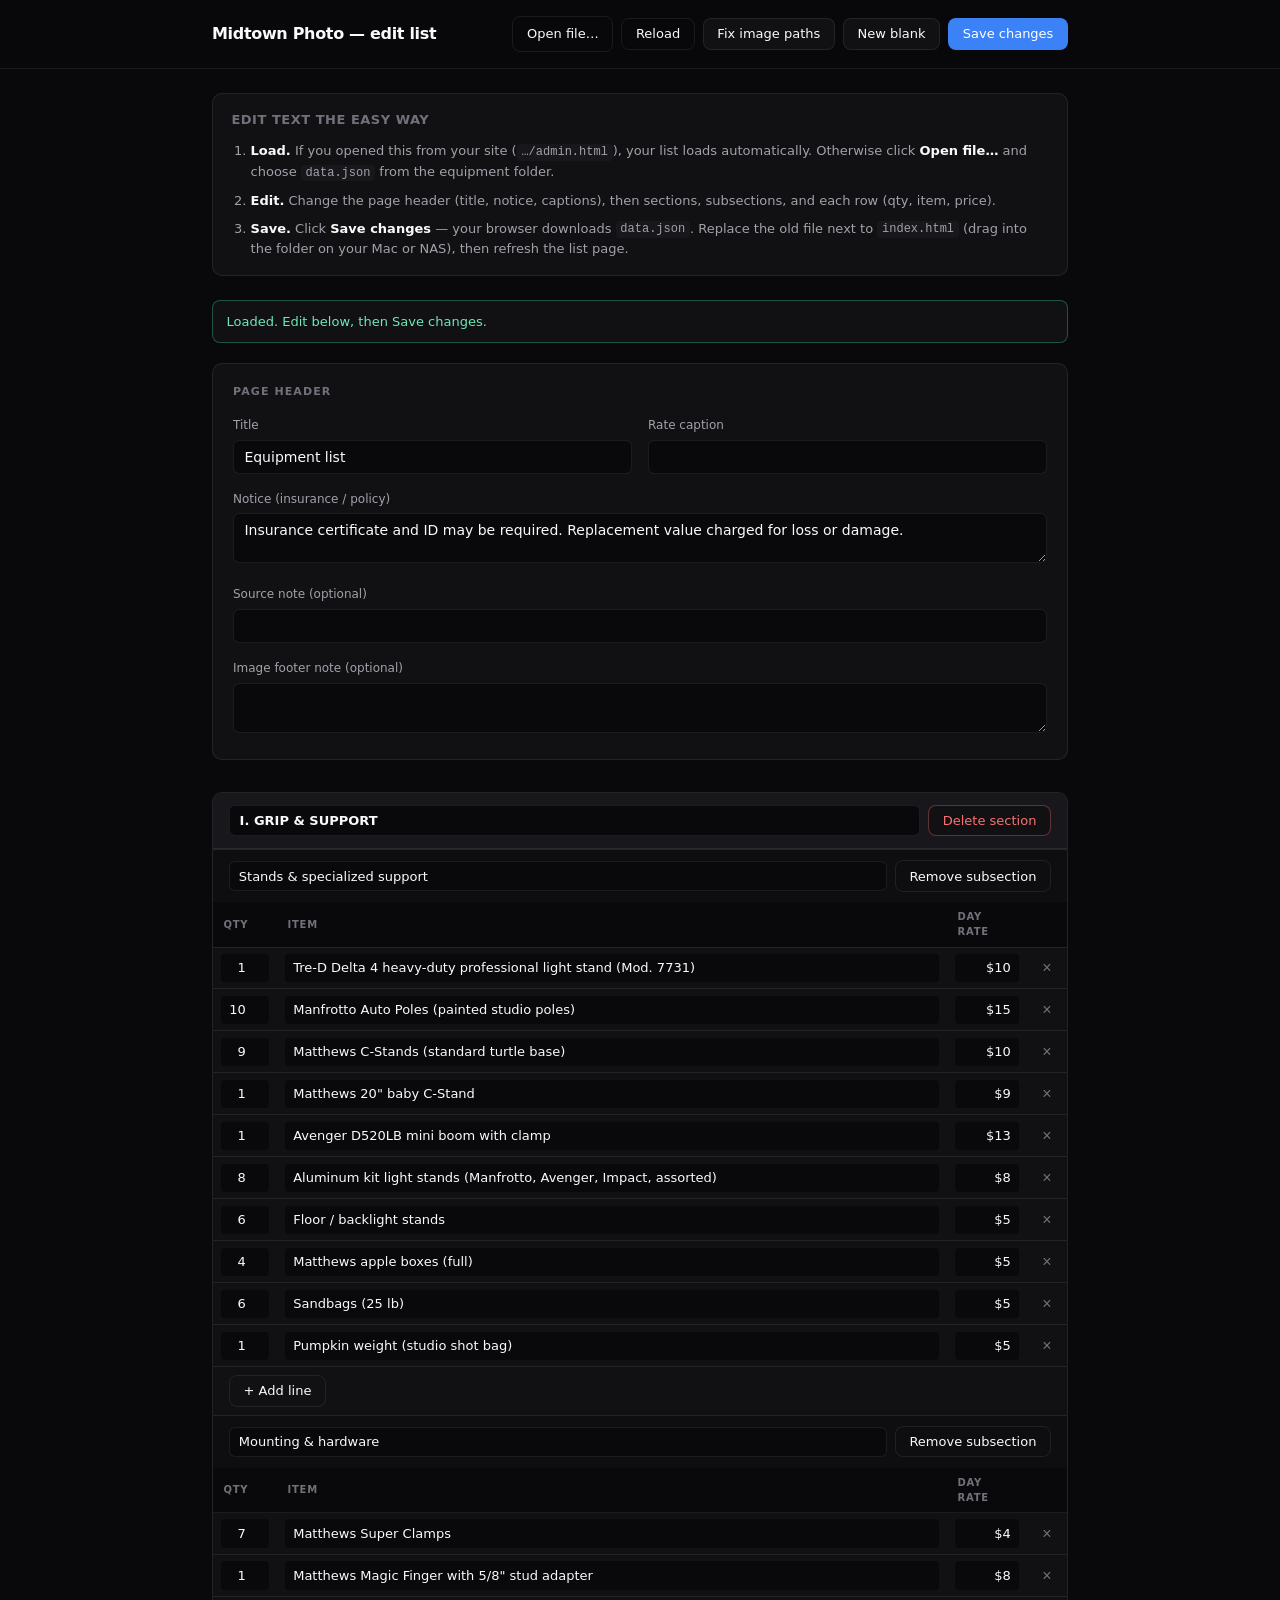
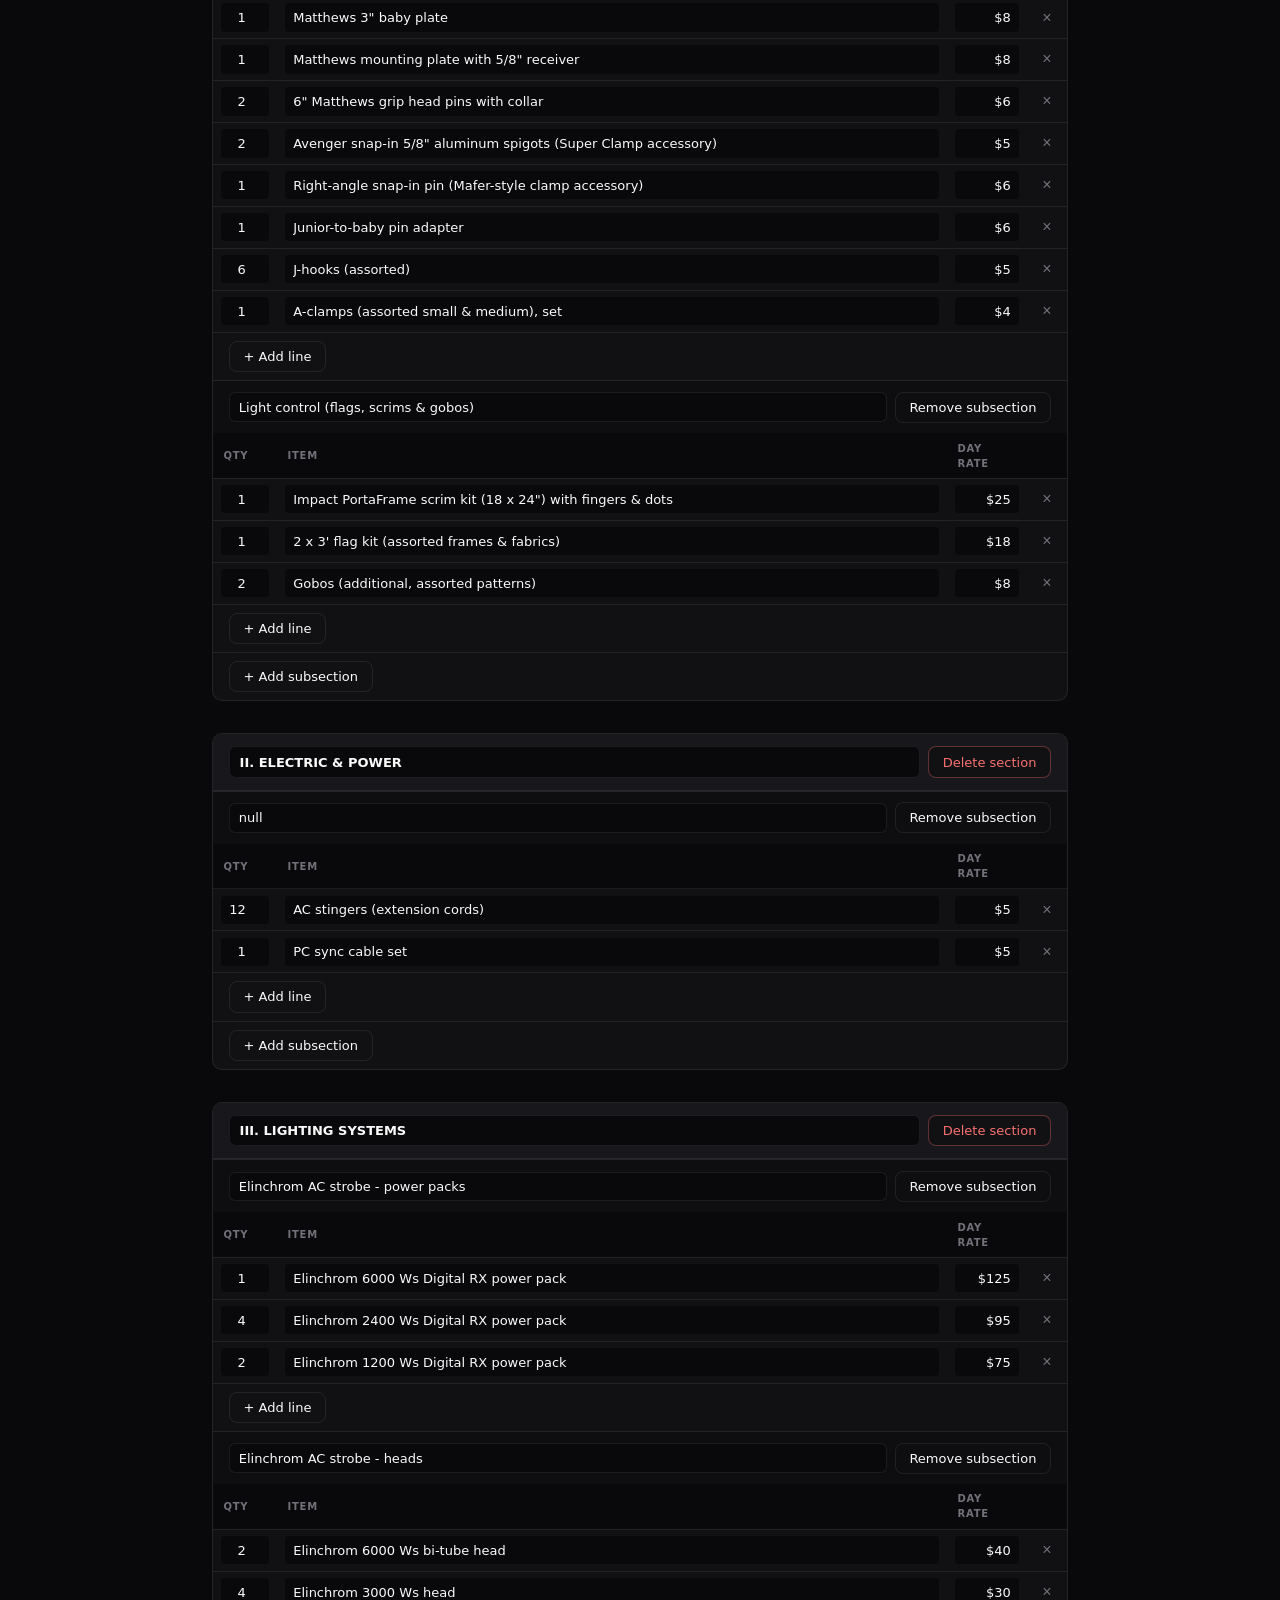
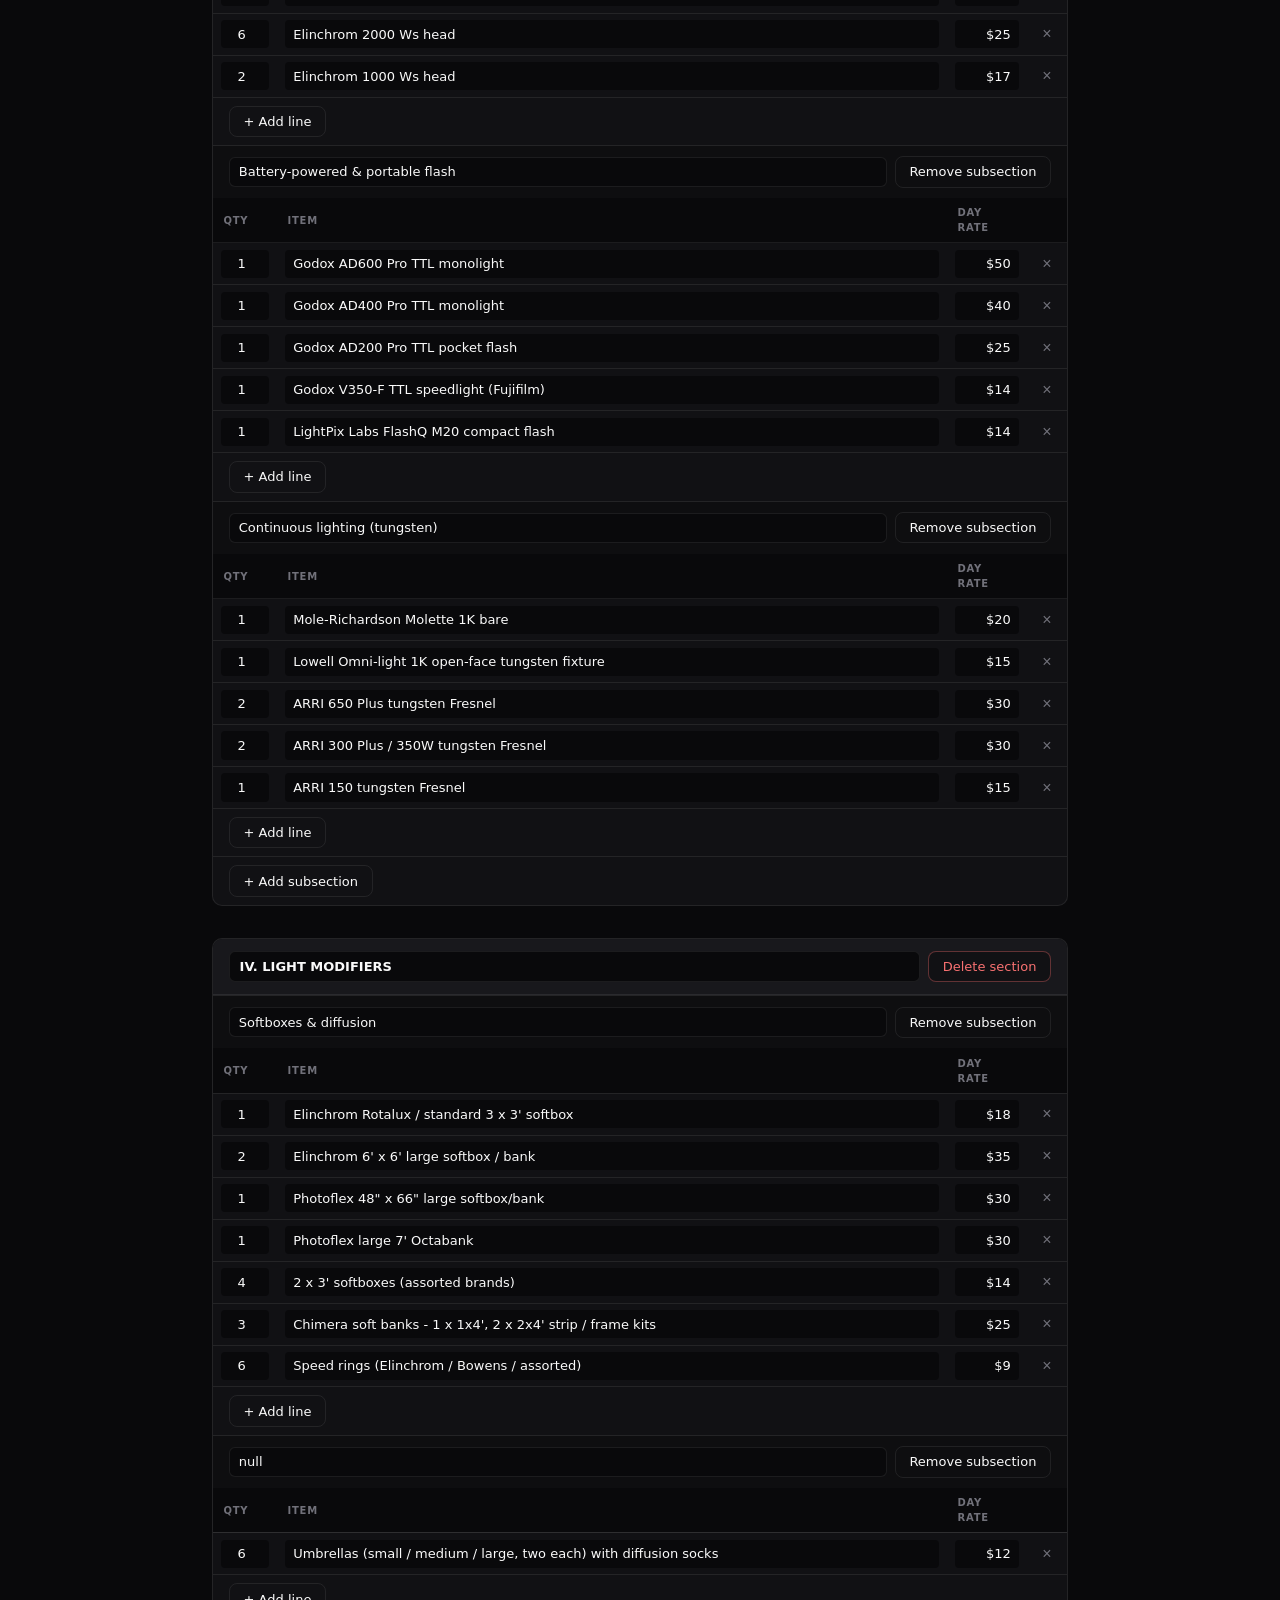
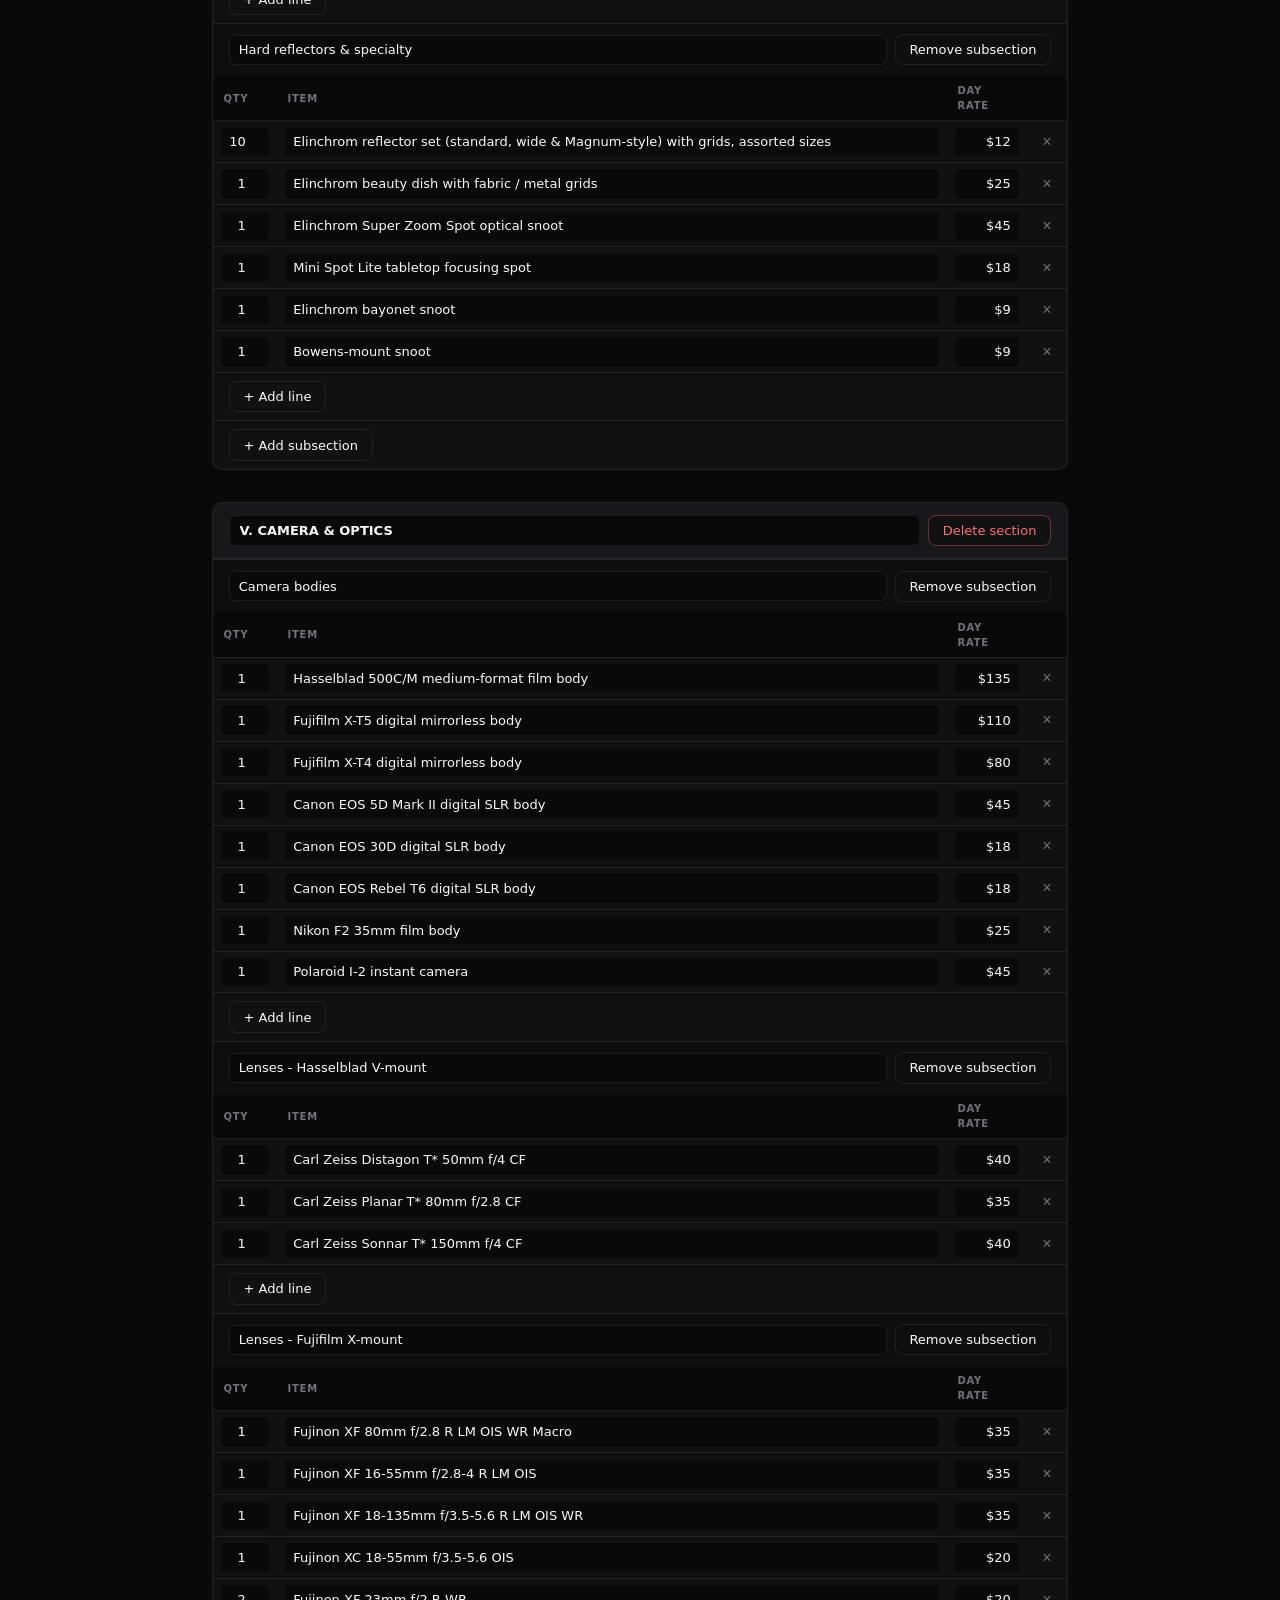
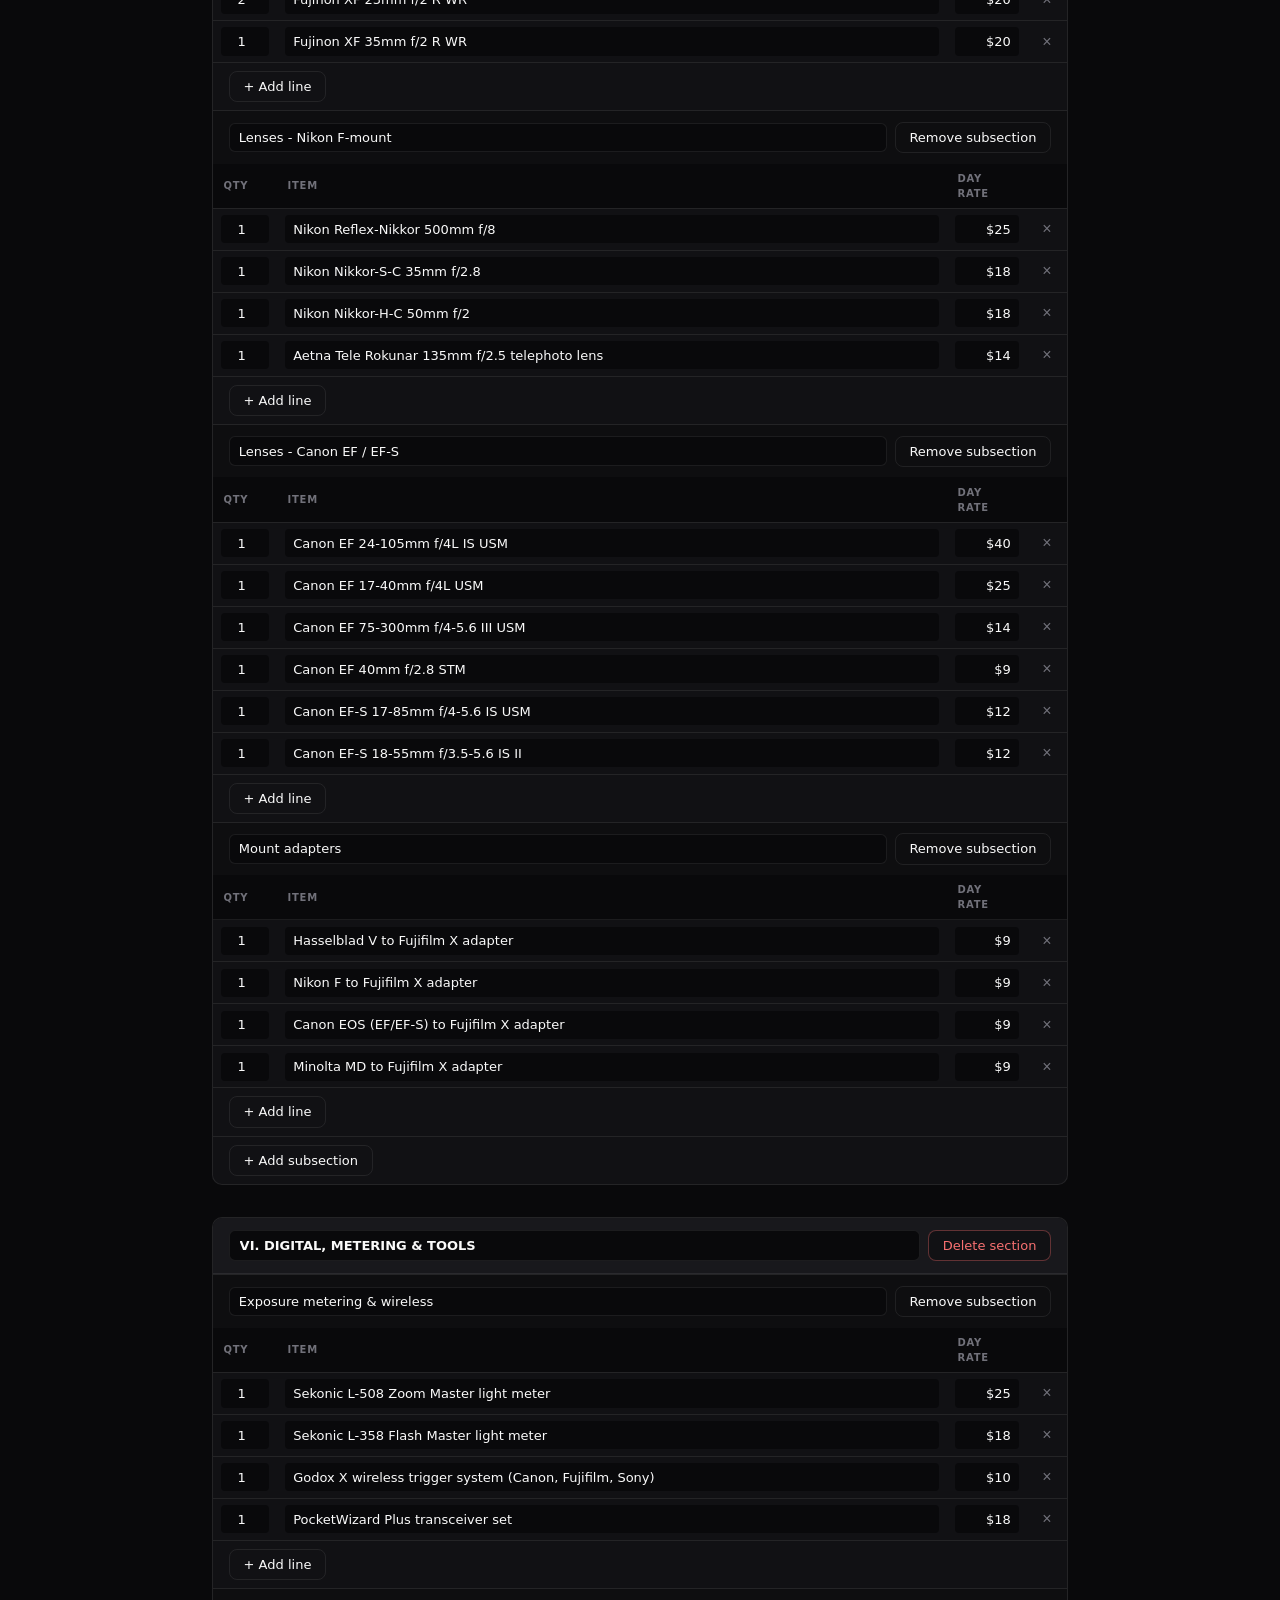
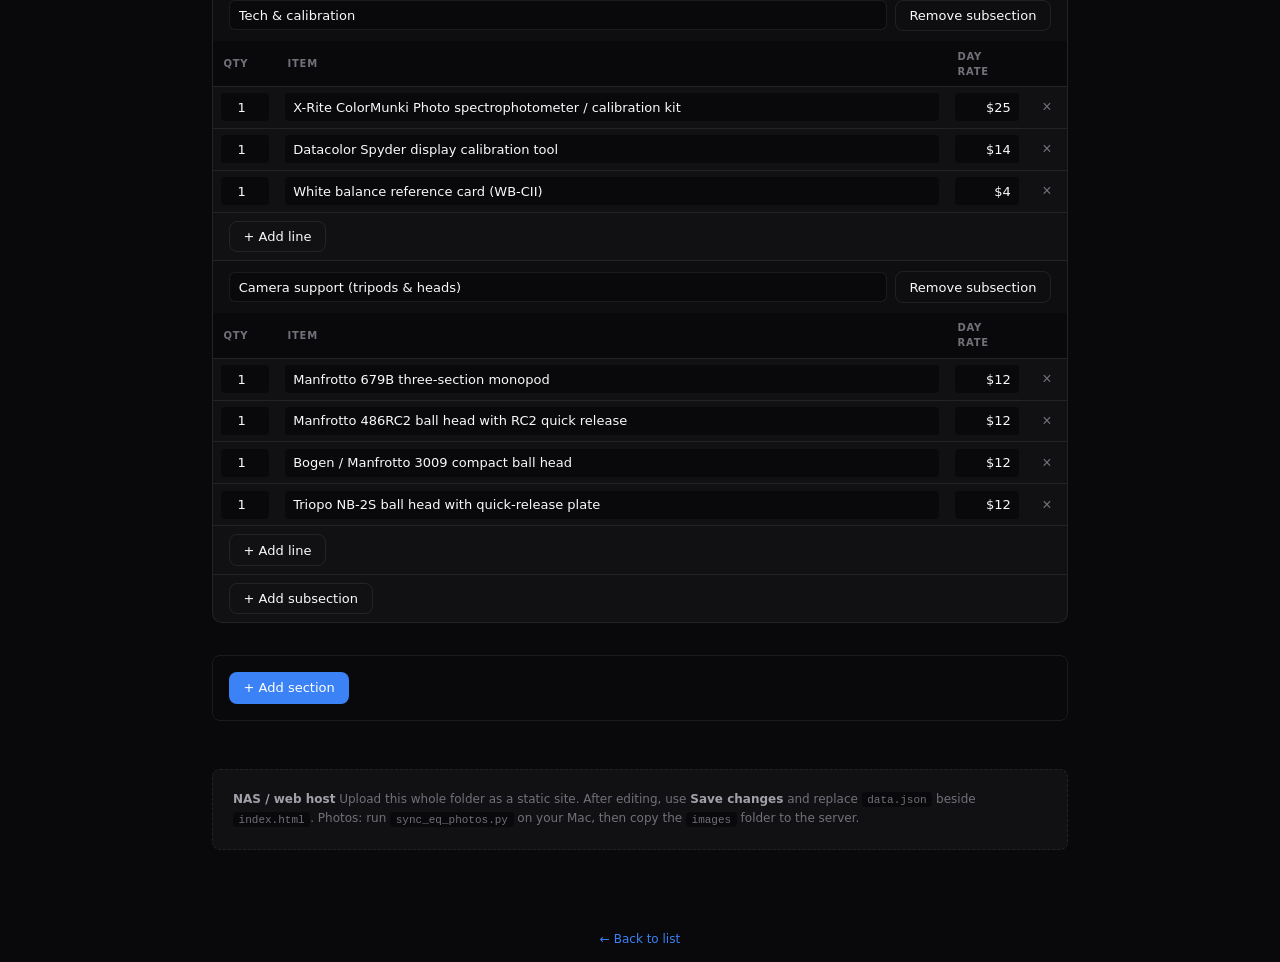
<file: admin.html>
<!DOCTYPE html>
<html lang="en">
<head>
  <meta charset="utf-8" />
  <meta name="viewport" content="width=device-width, initial-scale=1" />
  <meta name="robots" content="noindex, nofollow" />
  <title>Midtown Photo — Edit equipment list</title>
  <link rel="stylesheet" href="admin.css" />
</head>
<body>
  <header class="admin-top">
    <div class="admin-top-inner">
      <h1>Midtown Photo — edit list</h1>
      <div class="admin-actions">
        <input type="file" id="file-input" class="file-hidden" accept=".json,application/json" aria-label="Open JSON file" />
        <label for="file-input" class="btn btn-ghost" title="Pick data.json from disk (works without a web server)">Open file…</label>
        <button type="button" class="btn btn-ghost" id="btn-load-server" title="Reload from the same site folder">Reload</button>
        <button type="button" class="btn" id="btn-images" title="Set each image path from the item name (same rule as the Python sync)">Fix image paths</button>
        <button type="button" class="btn" id="btn-new">New blank</button>
        <button type="button" class="btn btn-primary" id="btn-download">Save changes</button>
      </div>
    </div>
  </header>

  <main class="admin-main" id="admin-main">
    <section class="help-panel" aria-labelledby="help-heading">
      <h2 id="help-heading">Edit text the easy way</h2>
      <ol class="help-steps">
        <li>
          <strong>Load.</strong> If you opened this from your site (<code>…/admin.html</code>), your list loads automatically. Otherwise click
          <strong>Open file…</strong> and choose <code>data.json</code> from the equipment folder.
        </li>
        <li>
          <strong>Edit.</strong> Change the page header (title, notice, captions), then sections, subsections, and each row (qty, item, price).
        </li>
        <li>
          <strong>Save.</strong> Click <strong>Save changes</strong> — your browser downloads <code>data.json</code>. Replace the old file next to
          <code>index.html</code> (drag into the folder on your Mac or NAS), then refresh the list page.
        </li>
      </ol>
    </section>
    <p id="status" class="status-bar" role="status">Loading…</p>
    <div id="editor-root"></div>
  </main>

  <footer class="admin-footer">
    <a href="index.html">← Back to list</a>
  </footer>

  <script type="module" src="admin.js"></script>
</body>
</html>
</file>
<file: admin.css>
:root {
  --bg: #09090b;
  --surface: #111114;
  --surface2: #18181c;
  --border: rgba(255, 255, 255, 0.08);
  --text: #fafafa;
  --muted: #a1a1aa;
  --dim: #71717a;
  --accent: #3b82f6;
  --accent-dim: rgba(59, 130, 246, 0.15);
  --danger: #f87171;
  --radius: 8px;
  --font: system-ui, -apple-system, "Segoe UI", Roboto, sans-serif;
}

*,
*::before,
*::after {
  box-sizing: border-box;
}

html {
  -webkit-font-smoothing: antialiased;
}

body {
  margin: 0;
  font-family: var(--font);
  font-size: 0.875rem;
  background: var(--bg);
  color: var(--text);
  line-height: 1.5;
  min-height: 100vh;
}

.admin-top {
  position: sticky;
  top: 0;
  z-index: 50;
  background: rgba(9, 9, 11, 0.92);
  backdrop-filter: blur(10px);
  border-bottom: 1px solid var(--border);
}

.admin-top-inner {
  max-width: 56rem;
  margin: 0 auto;
  padding: 1rem 1.25rem;
  display: flex;
  flex-wrap: wrap;
  align-items: center;
  gap: 0.75rem 1rem;
}

.admin-top h1 {
  margin: 0;
  font-size: 1rem;
  font-weight: 600;
  letter-spacing: -0.02em;
  flex: 1 1 auto;
  min-width: 10rem;
}

.admin-actions {
  display: flex;
  flex-wrap: wrap;
  gap: 0.5rem;
  align-items: center;
}

.btn {
  display: inline-flex;
  align-items: center;
  justify-content: center;
  gap: 0.35rem;
  padding: 0.45rem 0.85rem;
  font-size: 0.8125rem;
  font-weight: 500;
  font-family: inherit;
  border-radius: var(--radius);
  border: 1px solid var(--border);
  background: var(--surface);
  color: var(--text);
  cursor: pointer;
  transition: background 0.15s, border-color 0.15s;
}

.btn:hover {
  background: var(--surface2);
  border-color: rgba(255, 255, 255, 0.12);
}

.btn-primary {
  background: var(--accent);
  border-color: transparent;
  color: #fff;
}

.btn-primary:hover {
  background: #2563eb;
}

.btn-ghost {
  background: transparent;
}

.btn-danger {
  color: var(--danger);
  border-color: rgba(248, 113, 113, 0.35);
}

.btn-danger:hover {
  background: rgba(248, 113, 113, 0.1);
}

.file-hidden {
  position: absolute;
  width: 0;
  height: 0;
  opacity: 0;
  pointer-events: none;
}

.admin-main {
  max-width: 56rem;
  margin: 0 auto;
  padding: 1.5rem 1.25rem 4rem;
}

.help-panel {
  margin-bottom: 1.5rem;
  padding: 1rem 1.15rem;
  background: var(--surface);
  border: 1px solid var(--border);
  border-radius: calc(var(--radius) + 2px);
}

.help-panel h2 {
  margin: 0 0 0.75rem;
  font-size: 0.8125rem;
  font-weight: 600;
  letter-spacing: 0.04em;
  text-transform: uppercase;
  color: var(--dim);
}

.help-steps {
  margin: 0;
  padding-left: 1.2rem;
  color: var(--muted);
  font-size: 0.8125rem;
  line-height: 1.55;
}

.help-steps li {
  margin-bottom: 0.5rem;
}

.help-steps li:last-child {
  margin-bottom: 0;
}

.help-steps strong {
  color: var(--text);
}

.help-steps code {
  font-size: 0.75rem;
  padding: 0.08rem 0.3rem;
  background: var(--surface2);
  border-radius: 4px;
  color: var(--muted);
}

.status-bar {
  margin-bottom: 1.25rem;
  padding: 0.65rem 0.85rem;
  font-size: 0.8125rem;
  color: var(--muted);
  background: var(--surface);
  border: 1px solid var(--border);
  border-radius: var(--radius);
}

.status-bar.is-ok {
  border-color: rgba(52, 211, 153, 0.35);
  color: #6ee7b7;
}

.status-bar.is-warn {
  border-color: rgba(251, 191, 36, 0.35);
  color: #fcd34d;
}

.meta-card {
  margin-bottom: 2rem;
  padding: 1.25rem;
  background: var(--surface);
  border: 1px solid var(--border);
  border-radius: calc(var(--radius) + 2px);
}

.meta-card h2 {
  margin: 0 0 1rem;
  font-size: 0.6875rem;
  font-weight: 600;
  letter-spacing: 0.1em;
  text-transform: uppercase;
  color: var(--dim);
}

.meta-grid {
  display: grid;
  gap: 1rem;
}

@media (min-width: 640px) {
  .meta-grid {
    grid-template-columns: 1fr 1fr;
  }
}

.field label {
  display: block;
  margin-bottom: 0.35rem;
  font-size: 0.75rem;
  font-weight: 500;
  color: var(--muted);
}

.field input,
.field textarea {
  width: 100%;
  padding: 0.5rem 0.65rem;
  font-size: 0.875rem;
  font-family: inherit;
  color: var(--text);
  background: var(--bg);
  border: 1px solid var(--border);
  border-radius: 6px;
}

.field input:focus,
.field textarea:focus {
  outline: none;
  border-color: var(--accent);
  box-shadow: 0 0 0 2px var(--accent-dim);
}

.field textarea {
  min-height: 2.75rem;
  resize: vertical;
}

.field-full {
  grid-column: 1 / -1;
}

.section-block {
  margin-bottom: 2rem;
  border: 1px solid var(--border);
  border-radius: calc(var(--radius) + 2px);
  overflow: hidden;
  background: var(--surface);
}

.section-head {
  display: flex;
  flex-wrap: wrap;
  align-items: center;
  gap: 0.5rem;
  padding: 0.75rem 1rem;
  background: var(--surface2);
  border-bottom: 1px solid var(--border);
}

.section-head input {
  flex: 1 1 12rem;
  min-width: 0;
  padding: 0.45rem 0.6rem;
  font-size: 0.8125rem;
  font-weight: 600;
  font-family: inherit;
  color: var(--text);
  background: var(--bg);
  border: 1px solid var(--border);
  border-radius: 6px;
}

.section-head input:focus {
  outline: none;
  border-color: var(--accent);
}

.sub-block {
  border-top: 1px solid var(--border);
}

.sub-block:first-of-type {
  border-top: none;
}

.sub-head {
  display: flex;
  flex-wrap: wrap;
  align-items: center;
  gap: 0.5rem;
  padding: 0.65rem 1rem;
  background: rgba(0, 0, 0, 0.2);
}

.sub-head input {
  flex: 1 1 10rem;
  min-width: 0;
  padding: 0.4rem 0.55rem;
  font-size: 0.8125rem;
  font-family: inherit;
  color: var(--text);
  background: var(--bg);
  border: 1px solid var(--border);
  border-radius: 6px;
}

.sub-head input:focus {
  outline: none;
  border-color: var(--accent);
}

.items-wrap {
  overflow-x: auto;
}

.items-table {
  width: 100%;
  border-collapse: collapse;
  font-size: 0.8125rem;
}

.items-table th {
  padding: 0.45rem 0.65rem;
  text-align: left;
  font-size: 0.625rem;
  font-weight: 600;
  letter-spacing: 0.08em;
  text-transform: uppercase;
  color: var(--dim);
  background: var(--bg);
  border-bottom: 1px solid var(--border);
}

.items-table th:nth-child(1) {
  width: 4rem;
}

.items-table th:nth-child(3) {
  width: 5rem;
}

.items-table th:nth-child(4) {
  width: 2.5rem;
}

.items-table td {
  padding: 0.4rem 0.5rem;
  border-bottom: 1px solid var(--border);
  vertical-align: middle;
}

.items-table tr:last-child td {
  border-bottom: none;
}

.items-table input {
  width: 100%;
  min-width: 0;
  padding: 0.35rem 0.45rem;
  font-size: 0.8125rem;
  font-family: inherit;
  color: var(--text);
  background: var(--bg);
  border: 1px solid transparent;
  border-radius: 4px;
}

.items-table input:hover {
  border-color: var(--border);
}

.items-table input:focus {
  outline: none;
  border-color: var(--accent);
}

.items-table input.field-qty {
  text-align: right;
  font-variant-numeric: tabular-nums;
}

.items-table input.field-price {
  text-align: right;
  font-variant-numeric: tabular-nums;
}

.btn-icon {
  padding: 0.25rem 0.45rem;
  font-size: 1rem;
  line-height: 1;
  border: none;
  background: transparent;
  color: var(--dim);
  cursor: pointer;
  border-radius: 4px;
}

.btn-icon:hover {
  color: var(--danger);
  background: rgba(248, 113, 113, 0.1);
}

.row-tools {
  padding: 0.5rem 1rem;
  display: flex;
  flex-wrap: wrap;
  gap: 0.5rem;
  border-top: 1px solid var(--border);
}

.deploy-note {
  margin-top: 3rem;
  padding: 1.25rem;
  font-size: 0.75rem;
  line-height: 1.6;
  color: var(--dim);
  background: var(--surface);
  border: 1px dashed var(--border);
  border-radius: var(--radius);
}

.deploy-note strong {
  color: var(--muted);
}

.deploy-note code {
  font-size: 0.6875rem;
  padding: 0.1rem 0.35rem;
  background: var(--bg);
  border-radius: 4px;
}

.admin-footer {
  text-align: center;
  padding: 1rem;
  font-size: 0.75rem;
  color: var(--dim);
}

.admin-footer a {
  color: var(--accent);
  text-decoration: none;
}

.admin-footer a:hover {
  text-decoration: underline;
}
</file>
